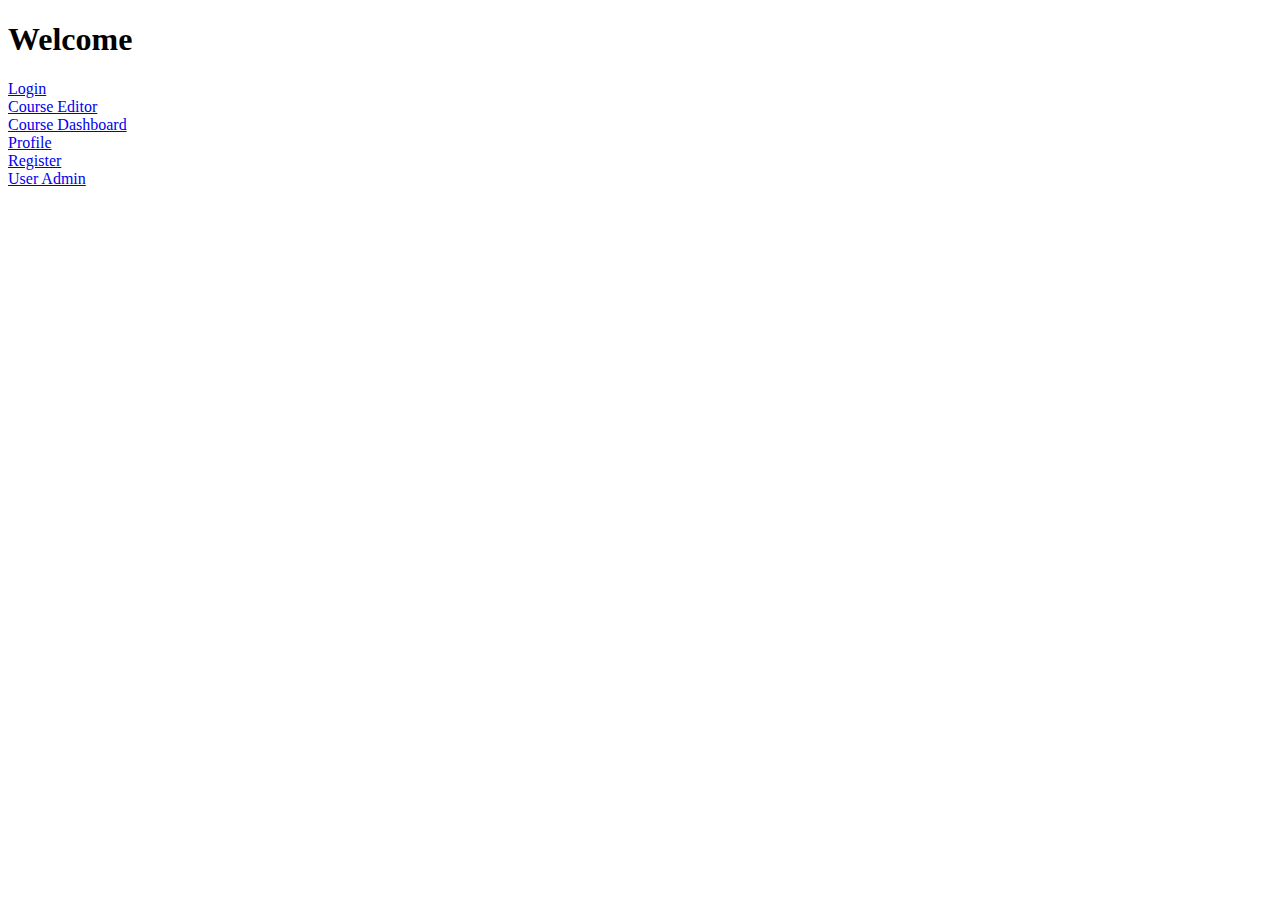
<file: src/main/webapp/index.html>
<!DOCTYPE html>
<html lang="en">
<head>
    <meta charset="UTF-8">
    <meta name="viewport" content="width=device-width, initial-scale=1.0">
    <title>Homepage</title>
</head>
<body>
<h1>Welcome</h1>
<a href="login/login.template.client.html">Login</a> <br />
<a href="editor/editor.html">Course Editor</a> <br />
<a href="dashboard/dashboard-table.html">Course Dashboard</a> <br />
<a href="profile/profile.template.client.html">Profile</a> <br />
<a href="register/register.template.client.html">Register</a> <br />
<a href="user-admin/user-admin.template.client.html">User Admin</a>
</body>
</html>
</file>
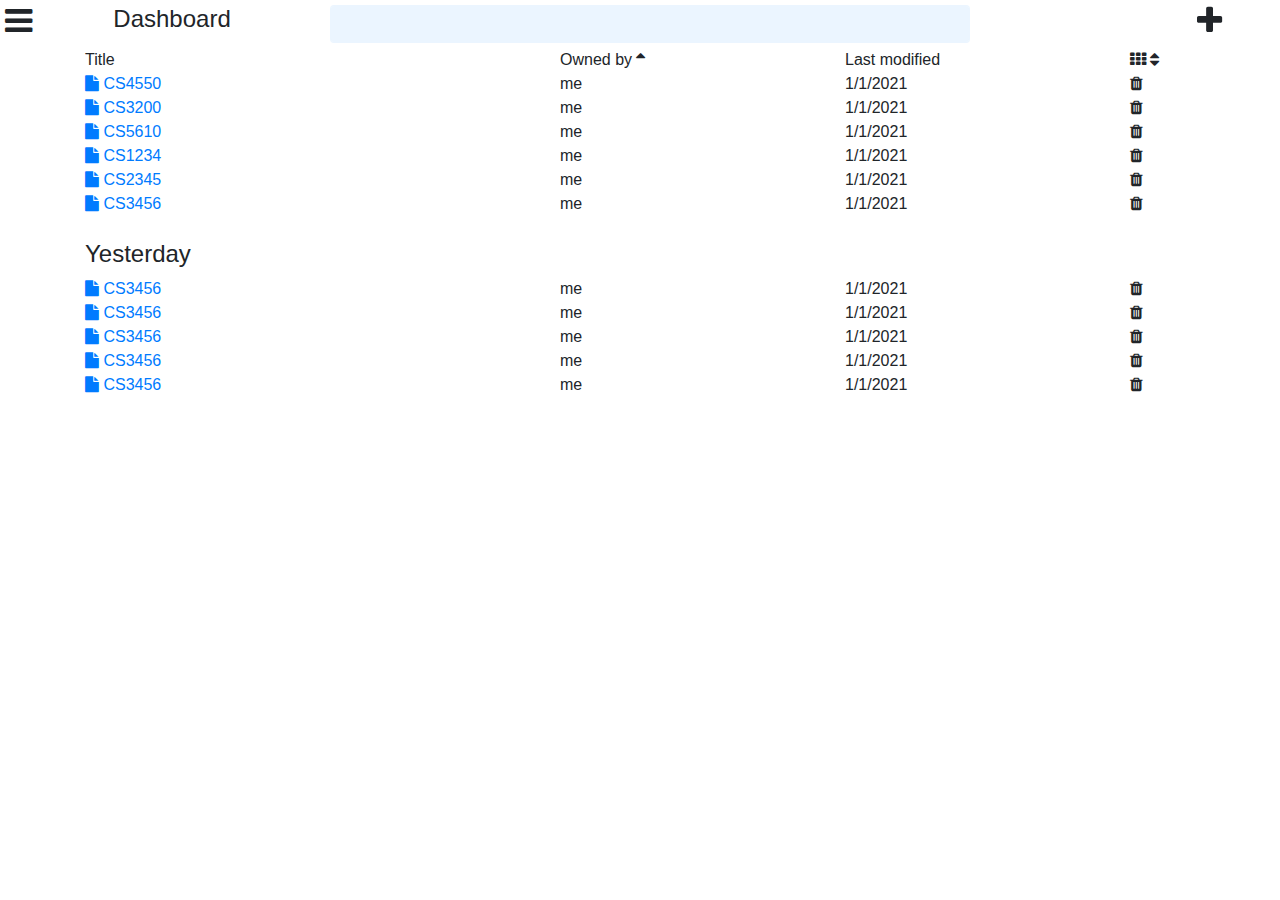
<file: src/main/webapp/dashboard/dashboard-grid.html>
<!DOCTYPE html>
<html lang="en">
<head>
    <meta name="viewport" content="width=device-width, initial-scale=1.0">
    <link href="https://stackpath.bootstrapcdn.com/bootstrap/4.5.2/css/bootstrap.min.css" rel="stylesheet"/>
    <link href="https://stackpath.bootstrapcdn.com/font-awesome/4.7.0/css/font-awesome.min.css" rel="stylesheet"/>
    <link href="./dashboard-grid.css" rel="stylesheet"/>
    <meta charset="UTF-8">
    <title>Title</title>
</head>
<body>
<div class="wbdv-sticky-top wbdv-padding-5px">
    <div class="row">
        <div class="col-1">
            <i class="fa fa-bars fa-2x"></i>
        </div>
        <div class="col-2">
            <h4>Dashboard</h4>
        </div>
        <div class="col-8">
            <input class="form-control"/>
        </div>
        <div class="col-1">
            <i class="fa fa-plus fa-2x"></i>
        </div>
    </div>
</div>
<br/>
<br/>
<div class="container">
    <div class="row">
        <div class="col-5">
            Title
        </div>
        <div class="col-3">
            Owned by
            <i class="fa fa-sort-up"></i>
        </div>
        <div class="col-3">
            Last modified
        </div>
        <div class="col-1">
            <i class="fa fa-th"></i>
            <i class="fa fa-sort"></i>
        </div>
    </div>
    <div class="row">
        <div class="col-5">
            <a href="../editor/editor.html">
                <i class="fa fa-file"></i>
                CS4550
            </a>
        </div>
        <div class="col-3">
            me
        </div>
        <div class="col-3">
            1/1/2021
        </div>
        <div class="col-1">
            <i class="fa fa-trash"></i>
        </div>
    </div>
    <div class="row">
        <div class="col-5">
            <a href="../editor/editor.html">
                <i class="fa fa-file"></i>
                CS3200
            </a>
        </div>
        <div class="col-3">
            me
        </div>
        <div class="col-3">
            1/1/2021
        </div>
        <div class="col-1">
            <i class="fa fa-trash"></i>
        </div>
    </div>
    <div class="row">
        <div class="col-5">
            <a href="../editor/editor.html">
                <i class="fa fa-file"></i>
                CS5610
            </a>
        </div>
        <div class="col-3">
            me
        </div>
        <div class="col-3">
            1/1/2021
        </div>
        <div class="col-1">
            <i class="fa fa-trash"></i>
        </div>
    </div>
    <div class="row">
        <div class="col-5">
            <a href="../editor/editor.html">
                <i class="fa fa-file"></i>
                CS1234
            </a>
        </div>
        <div class="col-3">
            me
        </div>
        <div class="col-3">
            1/1/2021
        </div>
        <div class="col-1">
            <i class="fa fa-trash"></i>
        </div>
    </div>
    <div class="row">
        <div class="col-5">
            <a href="../editor/editor.html">
                <i class="fa fa-file"></i>
                CS2345
            </a>
        </div>
        <div class="col-3">
            me
        </div>
        <div class="col-3">
            1/1/2021
        </div>
        <div class="col-1">
            <i class="fa fa-trash"></i>
        </div>
    </div>
    <div class="row">
        <div class="col-5">
            <a href="../editor/editor.html">
                <i class="fa fa-file"></i>
                CS3456
            </a>
        </div>
        <div class="col-3">
            me
        </div>
        <div class="col-3">
            1/1/2021
        </div>
        <div class="col-1">
            <i class="fa fa-trash"></i>
        </div>
    </div>

    <br/>
    <h4>Yesterday</h4>
    <div class="row">
        <div class="col-5">
            <a href="../editor/editor.html">
                <i class="fa fa-file"></i>
                CS3456
            </a>
        </div>
        <div class="col-3">
            me
        </div>
        <div class="col-3">
            1/1/2021
        </div>
        <div class="col-1">
            <i class="fa fa-trash"></i>
        </div>
    </div>
    <div class="row">
        <div class="col-5">
            <a href="../editor/editor.html">
                <i class="fa fa-file"></i>
                CS3456
            </a>
        </div>
        <div class="col-3">
            me
        </div>
        <div class="col-3">
            1/1/2021
        </div>
        <div class="col-1">
            <i class="fa fa-trash"></i>
        </div>
    </div>
    <div class="row">
        <div class="col-5">
            <a href="../editor/editor.html">
                <i class="fa fa-file"></i>
                CS3456
            </a>
        </div>
        <div class="col-3">
            me
        </div>
        <div class="col-3">
            1/1/2021
        </div>
        <div class="col-1">
            <i class="fa fa-trash"></i>
        </div>
    </div>
    <div class="row">
        <div class="col-5">
            <a href="../editor/editor.html">
                <i class="fa fa-file"></i>
                CS3456
            </a>
        </div>
        <div class="col-3">
            me
        </div>
        <div class="col-3">
            1/1/2021
        </div>
        <div class="col-1">
            <i class="fa fa-trash"></i>
        </div>
    </div>
    <div class="row">
        <div class="col-5">
            <a href="../editor/editor.html">
                <i class="fa fa-file"></i>
                CS3456
            </a>
        </div>
        <div class="col-3">
            me
        </div>
        <div class="col-3">
            1/1/2021
        </div>
        <div class="col-1">
            <i class="fa fa-trash"></i>
        </div>
    </div>

</div>
</body>
</html>
</file>
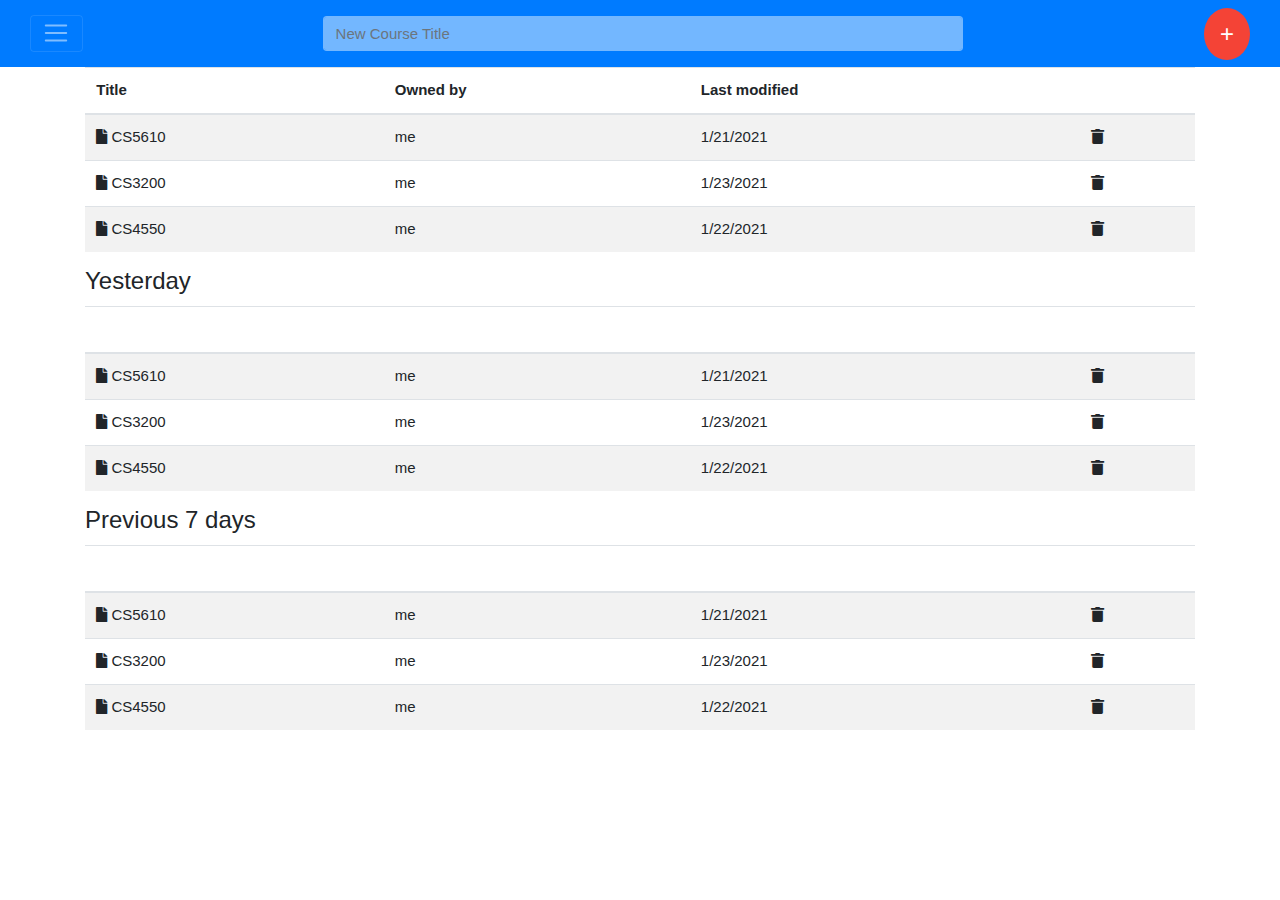
<file: src/main/webapp/dashboard/dashboard-table.html>
<!DOCTYPE html>
<html lang="en">
<head>
    <meta name="viewport" content="width=device-width, initial-scale=1.0">
    <link href="https://stackpath.bootstrapcdn.com/bootstrap/4.5.2/css/bootstrap.min.css" rel="stylesheet"/>
    <link rel="stylesheet" href="https://cdnjs.cloudflare.com/ajax/libs/font-awesome/5.15.2/css/all.min.css" />
    <link href="./dashboard-grid.css" rel="stylesheet"/>
    <link rel="stylesheet" href="https://www.w3schools.com/w3css/4/w3.css">
    <meta charset="UTF-8">
    <title>Course list</title>
</head>
<body>
    <nav class="navbar navbar-dark bg-primary">
        <div class="container-fluid">
            <button class="navbar-toggler" type="button" data-bs-toggle="collapse" data-bs-target="#navbarSupportedContent" aria-controls="navbarSupportedContent" aria-expanded="false" aria-label="Toggle navigation">
                <span class="navbar-toggler-icon"></span>
            </button>
            <div class="collapse navbar-collapse" id="navbarSupportedContent">
                <ul class="navbar-nav me-auto mb-2 mb-lg-0">
                    <li class="nav-item">
                        <a class="nav-link active" aria-current="page" href="#">Course Manager</a>
                    </li>
                </ul>
            </div>
            <div>
            <input class="form-control" placeholder="New Course Title" \>
            </div>
            <a class="w3-button w3-xlarge w3-circle w3-large w3-ripple w3-red" href="../editor/editor.html">+</a>
        </div>
    </nav>

    <div class="container">
    <table class="table table-striped">
        <thead>
        <tr>
            <th>Title</th>
            <th>Owned by</th>
            <th>Last modified</th>
            <th>&nbsp;</th>
        </tr>
        </thead>
        <tbody>
        <tr>
            <td>
                <a href="../editor/editor.html">
                    <i class="fa fa-file"></i>
                    CS5610
                </a>
            </td>
            <td>
                me
            </td>
            <td>
                1/21/2021
            </td>
            <td>
                <i class="fa fa-trash pull-right"></i>
            </td>
        </tr>
        <tr>
            <td>
                <a href="../editor/editor.html">
                    <i class="fa fa-file"></i>
                    CS3200
                </a>
            </td>
            <td>
                me
            </td>
            <td>
                1/23/2021
            </td>
            <td>
                <i class="fa fa-trash pull-right"></i>
            </td>
        </tr>
        <tr>
            <td>
                <a href="../editor/editor.html">
                    <i class="fa fa-file"></i>
                    CS4550
                </a>
            </td>
            <td>
                me
            </td>
            <td>
                1/22/2021
            </td>
            <td>
                <i class="fa fa-trash pull-right"></i>
            </td>
        </tr>
        </tbody>
    </table>

    <h3>Yesterday</h3>

    <table class="table table-striped">
        <thead >
        <tr class="invisible">
            <th>Title</th>
            <th>Owned by</th>
            <th>Last modified</th>
            <th>&nbsp;</th>
        </tr>
        </thead>
        <tbody>
        <tr>
            <td >
                <a href="../editor/editor.html">
                    <i class="fa fa-file"></i>
                    CS5610
                </a>
            </td>
            <td class="w3-left-align">
                me
            </td>
            <td>
                1/21/2021
            </td>
            <td>
                <i class="fa fa-trash pull-right"></i>
            </td>
        </tr>
        <tr>
            <td>
                <a href="../editor/editor.html">
                    <i class="fa fa-file"></i>
                    CS3200
                </a>
            </td>
            <td>
                me
            </td>
            <td>
                1/23/2021
            </td>
            <td>
                <i class="fa fa-trash pull-right"></i>
            </td>
        </tr>
        <tr>
            <td>
                <a href="../editor/editor.html">
                    <i class="fa fa-file"></i>
                    CS4550
                </a>
            </td>
            <td>
                me
            </td>
            <td>
                1/22/2021
            </td>
            <td>
                <i class="fa fa-trash pull-right"></i>
            </td>
        </tr>
        </tbody>
    </table>

    <h3>Previous 7 days</h3>

    <table class="table table-striped">
        <thead >
        <tr class="invisible">
            <th>Title</th>
            <th>Owned by</th>
            <th>Last modified</th>
            <th>&nbsp;</th>
        </tr>
        </thead>
        <tbody>
        <tr>
            <td >
                <a href="../editor/editor.html">
                    <i class="fa fa-file"></i>
                    CS5610
                </a>
            </td>
            <td class="w3-left-align">
                me
            </td>
            <td>
                1/21/2021
            </td>
            <td>
                <i class="fa fa-trash pull-right"></i>
            </td>
        </tr>
        <tr>
            <td>
                <a href="../editor/editor.html">
                    <i class="fa fa-file"></i>
                    CS3200
                </a>
            </td>
            <td>
                me
            </td>
            <td>
                1/23/2021
            </td>
            <td>
                <i class="fa fa-trash pull-right"></i>
            </td>
        </tr>
        <tr>
            <td>
                <a href="../editor/editor.html">
                    <i class="fa fa-file"></i>
                    CS4550
                </a>
            </td>
            <td>
                me
            </td>
            <td>
                1/22/2021
            </td>
            <td>
                <i class="fa fa-trash pull-right"></i>
            </td>
        </tr>
        </tbody>
    </table>
</div>
</body>
</html>
</file>
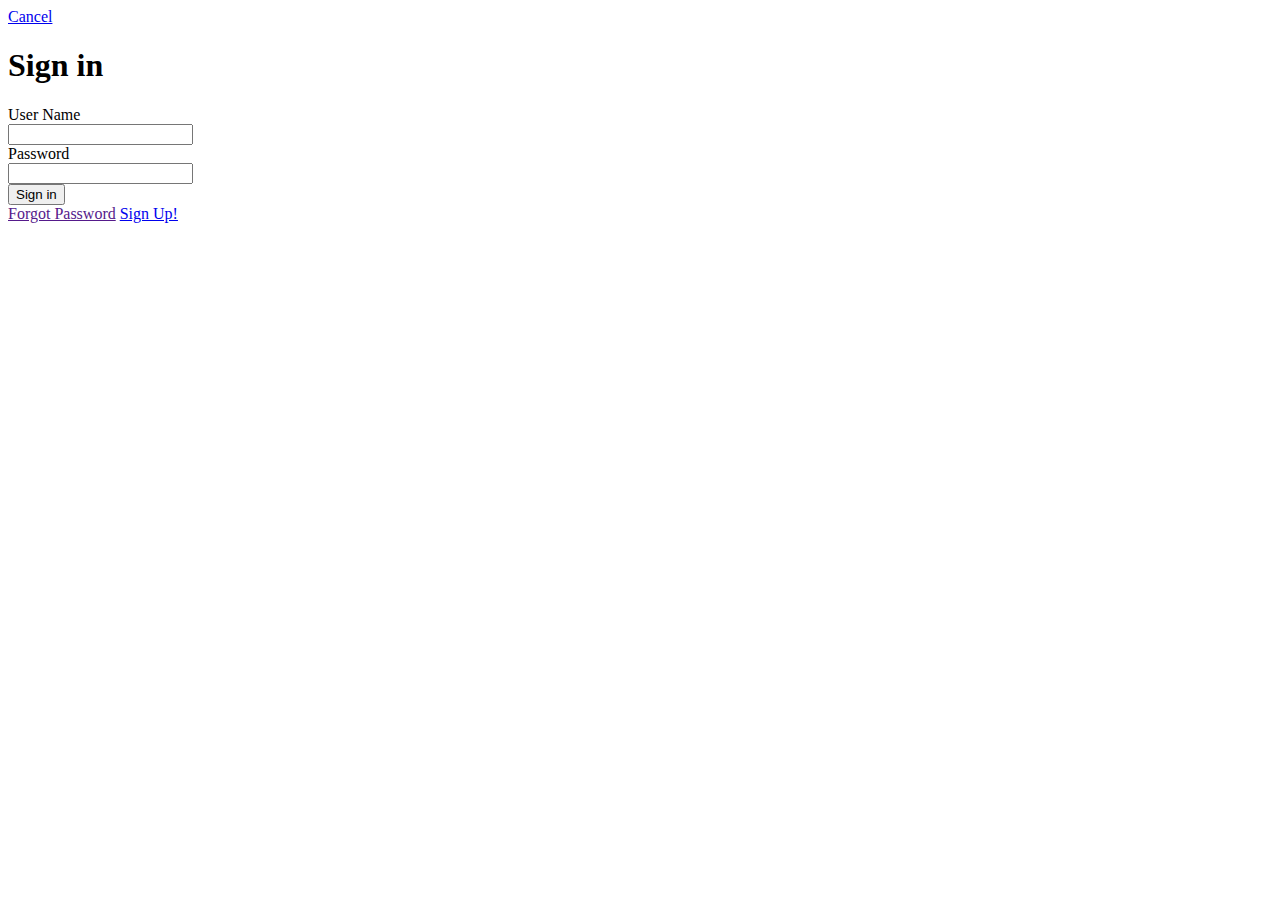
<file: src/main/webapp/login/login.template.client.html>
<!DOCTYPE html>
<html lang="en">
<head>
    <meta charset="UTF-8">
    <meta name="viewport" content="width=device-width, initial-scale=1.0">
    <link href="https://cdn.jsdelivr.net/npm/bootstrap@5.0.0-beta1/dist/css/bootstrap.min.css" rel="stylesheet"
          integrity="sha384-giJF6kkoqNQ00vy+HMDP7azOuL0xtbfIcaT9wjKHr8RbDVddVHyTfAAsrekwKmP1" crossorigin="anonymous">
    <title>Login</title>
</head>
<body>

<div class="container">
    <div>
        <a href="../index.html" class="float-end">Cancel</a>
    </div>
    <h1>Sign in</h1>
    <form action="../profile/profile.template.client.html">

        <div class="row mb-3">
    <label for="userName" class="col-sm-1 col-form-label">User Name</label>
            <div class="col-sm-11">
    <input id="userName" class="form-control"/>
            </div>
        </div>
        <div class="row mb-3">
    <label for="password" class="col-sm-1 col-form-label">Password</label>
            <div class="col-sm-11">
    <input id="password" class="form-control"/>
            </div>
        </div>
        <div class="d-grid gap-2">
    <button id="signIn" class="btn btn-primary">Sign in</button>
        </div>
        <a href="">Forgot Password</a>

        <a href="../register/register.template.client.html" class="float-end">Sign Up!</a>
    </form>

</div>
</body>
</html>
</file>
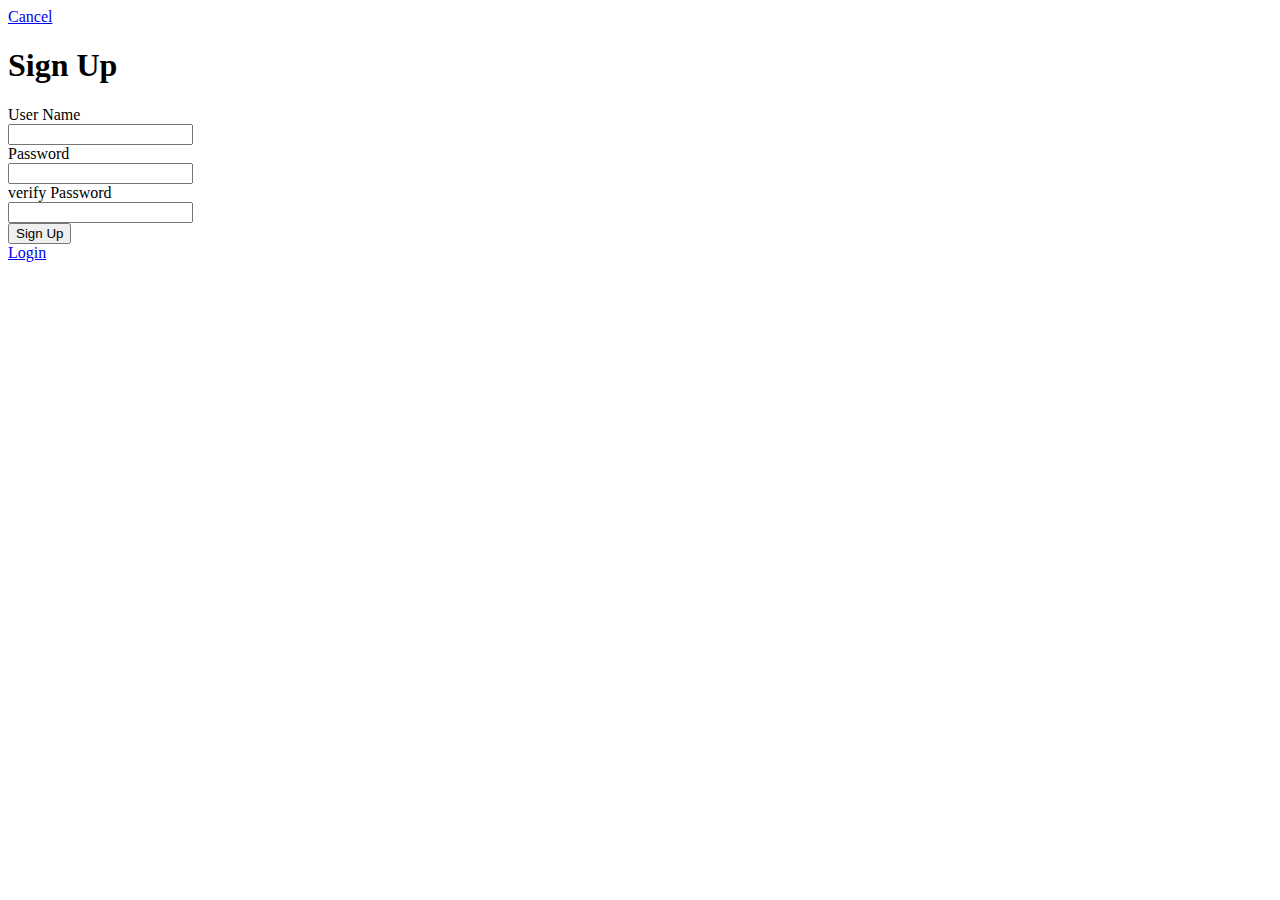
<file: src/main/webapp/register/register.template.client.html>
<!DOCTYPE html>
<html lang="en">
<head>
    <meta charset="UTF-8">
    <meta name="viewport" content="width=device-width, initial-scale=1.0">
    <link href="https://cdn.jsdelivr.net/npm/bootstrap@5.0.0-beta1/dist/css/bootstrap.min.css" rel="stylesheet"
          integrity="sha384-giJF6kkoqNQ00vy+HMDP7azOuL0xtbfIcaT9wjKHr8RbDVddVHyTfAAsrekwKmP1" crossorigin="anonymous">
    <title>Register</title>
</head>
<body>
<div class="container">
    <div>
        <a href="../index.html" class="float-end">Cancel</a>
    </div>
    <h1>Sign Up</h1>
    <form action="../profile/profile.template.client.html">

        <div class="row mb-3">
            <label for="userName" class="col-sm-2 col-form-label">User Name</label>
            <div class="col-sm-10">
                <input id="userName" class="form-control"/>
            </div>
        </div>
        <div class="row mb-3">
            <label for="password" class="col-sm-2 col-form-label">Password</label>
            <div class="col-sm-10">
                <input id="password" class="form-control"/>
            </div>
        </div>
        <div class="row mb-3">
            <label for="verifyPassword" class="col-sm-2 col-form-label">verify Password</label>
            <div class="col-sm-10">
                <input id="verifyPassword" class="form-control"/>
            </div>
        </div>
        <div class="d-grid gap-2">
            <button class="btn btn-primary"> Sign Up</a></button>
        </div>
        <a href="../login/login.template.client.html">Login</a>
    </form>
</div>
</body>
</html>
</file>
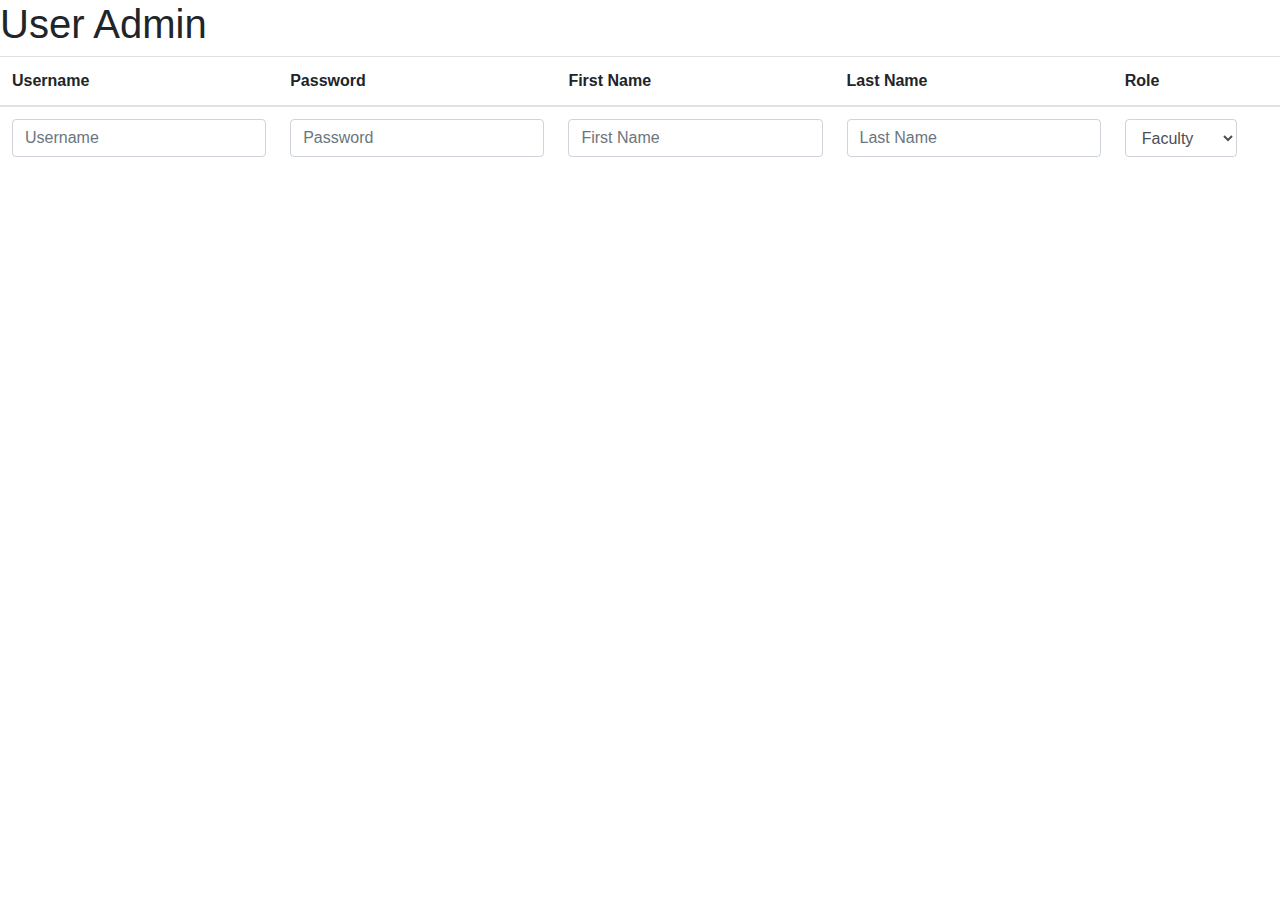
<file: src/main/webapp/user-admin/user-admin.template.client.html>
<!DOCTYPE html>
<html lang="en">
<head>
    <meta name="viewport" content="width=device-width, initial-scale=1, shrink-to-fit=no">
    <meta name="viewport" content="width=device-width, initial-scale=1, shrink-to-fit=no">
    <link rel="stylesheet" href="https://stackpath.bootstrapcdn.com/bootstrap/4.3.1/css/bootstrap.min.css" integrity="sha384-ggOyR0iXCbMQv3Xipma34MD+dH/1fQ784/j6cY/iJTQUOhcWr7x9JvoRxT2MZw1T" crossorigin="anonymous">
    <link rel="stylesheet" href="https://cdnjs.cloudflare.com/ajax/libs/font-awesome/5.15.2/css/all.min.css" integrity="sha512-HK5fgLBL+xu6dm/Ii3z4xhlSUyZgTT9tuc/hSrtw6uzJOvgRr2a9jyxxT1ely+B+xFAmJKVSTbpM/CuL7qxO8w==" crossorigin="anonymous" />
    <script src="https://code.jquery.com/jquery-3.5.1.min.js" integrity="sha256-9/aliU8dGd2tb6OSsuzixeV4y/faTqgFtohetphbbj0=" crossorigin="anonymous"></script>
    <script src="../services/user.service.client.js" type="text/javascript"></script>
    <script src="user-admin.controller.client.js" type="text/javascript"></script>
    <meta charset="UTF-8">

    <title>User Admin</title>
</head>
<body>
<h1>User Admin</h1>

<table class="table wbdv-table">
    <thead>
    <tr>
        <th>Username</th>
        <th>Password</th>
        <th>First Name</th>
        <th>Last Name</th>
        <th>Role</th>
        <th>&nbsp;</th>
    </tr>
    <tr>
        <td><input id="usernameFld" class="form-control wbdv-usernameFld"
                   placeholder="Username" /></td>
        <td><input id="passwordFld" type="password" class="form-control wbdv-passwordFld"
                   placeholder="Password" /></td>
        <td><input id="firstNameFld" class="form-control wbdv-firstNameFld"
                   placeholder="First Name"/></td>
        <td><input id="lastNameFld" class="form-control wbdv-lastNameFld"
                   placeholder="Last Name"/></td>
        <td><select id="roleFld" class="form-control wbdv-roleFld" >
            <option value="Faculty" >Faculty</option>
            <option value="Student">Student</option>
            <option value="Admin">Admin</option>
        </select></td>
        <td><span class="pull-right" style="white-space: nowrap">
            <i class="fa-2x fa   fa-search"></i>
            <i class="fa-2x fa fa-plus wbdv-createBtn"></i>
            <i class="fa-2x fa fa-check wbdv-updateBtn"></i>
            </span>
        </td>
    </tr>
    </thead>
    <tbody class="wbdv-tbody">
    </tbody>
</table>
</body>
</html>
</file>
<file: src/main/webapp/dashboard/dashboard-grid.css>
.wbdv-sticky-top {
    position: fixed;
    width: 100%;
    background-color: white;
    z-index: 1;
}

.wbdv-padding-5px {
    padding: 5px;
}

.navbar-expand-lg .navbar-toggler {
    display: block;
}

.d-flex{
    width: 80%;
}

.form-control{
    width: 50vw;
    background-color: #daedff87;
    border-color: #daedff87;
}

a:link{
    text-decoration: none;
}

.invisible
{
    visibility: hidden ;
}
</file>
